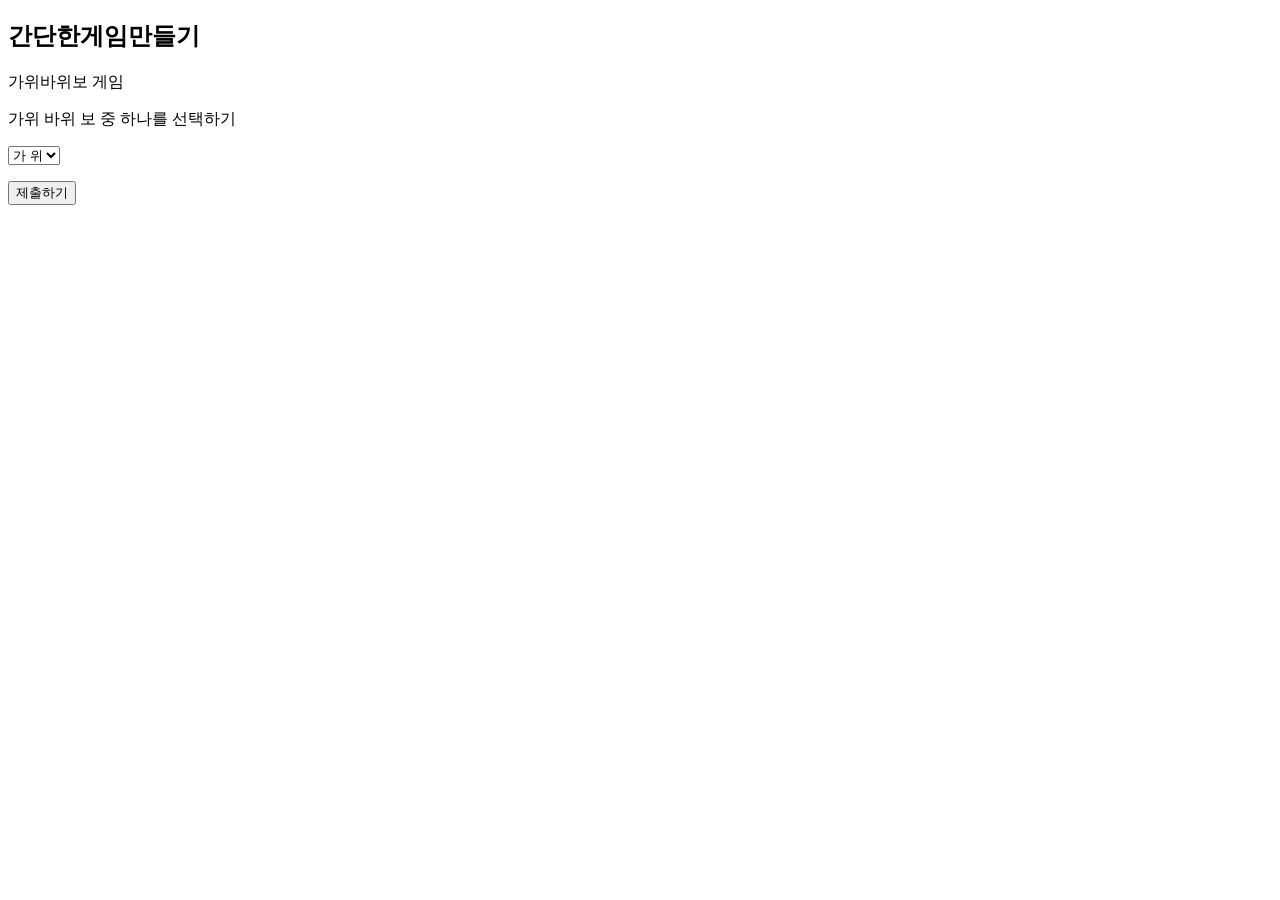
<file: src/main/webapp/simple_game.html>
<!DOCTYPE html>
<html>
<head>
<meta charset="UTF-8">
<title>Insert title here</title>
</head>
<body>
	<h2>간단한게임만들기</h2>
	<p>가위바위보 게임</p>
	
	<form action="simple_gresult.jsp" method="GET">
		<p>가위 바위 보 중 하나를 선택하기</p>
		<p>
			<select name="mysel">
				<option value="1">가 위</option>
				<option value="2">바 위</option>
				<option value="3"> 보</option>				
			</select>
		</p>
		<p>
			<input type="submit" value="제출하기">
		</p>
	</form>
</body>
</html>
</file>
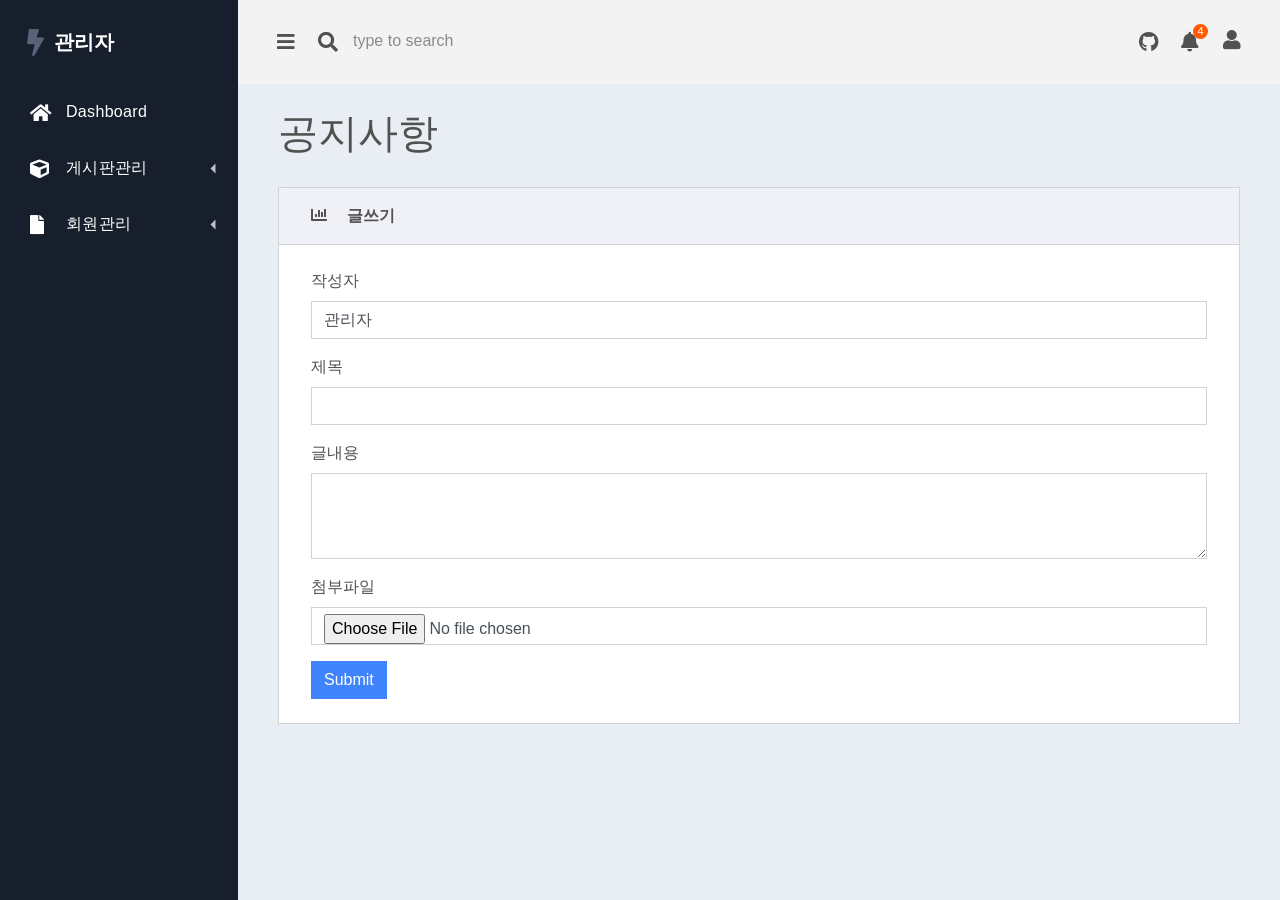
<file: src/main/webapp/admin/mng_bbswrite.html>
<!doctype html>
<html lang="en">

<head>
    <meta charset="utf-8">
    <meta name="viewport" content="width=device-width, initial-scale=1, shrink-to-fit=no">
    <link rel="stylesheet" href="https://use.fontawesome.com/releases/v5.4.1/css/all.css" integrity="sha384-5sAR7xN1Nv6T6+dT2mhtzEpVJvfS3NScPQTrOxhwjIuvcA67KV2R5Jz6kr4abQsz" crossorigin="anonymous">
    <link rel="stylesheet" href="../css/bootstrap.min.css">
    <script src="../js/jquery-3.7.0.min.js"></script>
    <!-- <script src="https://cdn.jsdelivr.net/npm/popper.js@1.16.1/dist/umd/popper.min.js"></script> -->
    <script src="../js/bootstrap.bundle.min.js"></script>
    <link rel="stylesheet" href="../css/admin.css">
    <title>admin Document</title>
</head>

<body>
    <div class="dash">
        <div class="dash-nav dash-nav-dark">
            <header>
                <a href="#!" class="menu-toggle">
                    <i class="fas fa-bars"></i>
                </a>
                <a href="index.html" class="spur-logo"><i class="fas fa-bolt"></i> <span>관리자</span></a>
            </header>
            <nav class="dash-nav-list">
                <a href="index.html" class="dash-nav-item">
                    <i class="fas fa-home"></i> Dashboard </a>
                                    
                <div class="dash-nav-dropdown ">
                    <a href="#!" class="dash-nav-item dash-nav-dropdown-toggle">
                        <i class="fas fa-cube"></i> 게시판관리 </a>
                    <div class="dash-nav-dropdown-menu">                                            
                        <a href="board.html" class="dash-nav-dropdown-item">공지사항</a>
                    </div>
                </div>
                <div class="dash-nav-dropdown">
                    <a href="#!" class="dash-nav-item dash-nav-dropdown-toggle">
                        <i class="fas fa-file"></i> 회원관리 </a>
                    <div class="dash-nav-dropdown-menu">
                        <a href="blank.html" class="dash-nav-dropdown-item">회원목록</a>                        
                    </div>
                </div>
               
            </nav>
        </div>
        <div class="dash-app">
            <header class="dash-toolbar">
                <a href="#!" class="menu-toggle">
                    <i class="fas fa-bars"></i>
                </a>
                <a href="#!" class="searchbox-toggle">
                    <i class="fas fa-search"></i>
                </a>
                <form class="searchbox" action="#!">
                    <a href="#!" class="searchbox-toggle"> <i class="fas fa-arrow-left"></i> </a>
                    <button type="submit" class="searchbox-submit"> <i class="fas fa-search"></i> </button>
                    <input type="text" class="searchbox-input" placeholder="type to search">
                </form>
                <div class="tools">
                    <a href="#" target="_blank" class="tools-item">
                        <i class="fab fa-github"></i>
                    </a>
                    <a href="#!" class="tools-item">
                        <i class="fas fa-bell"></i>
                        <i class="tools-item-count">4</i>
                    </a>
                    <div class="dropdown tools-item">
                        <a href="#" class="" id="dropdownMenu1" data-toggle="dropdown" aria-haspopup="true" aria-expanded="false">
                            <i class="fas fa-user"></i>
                        </a>
                        <div class="dropdown-menu dropdown-menu-right" aria-labelledby="dropdownMenu1">
                            <a class="dropdown-item" href="#">관리자정보</a>
                            <a class="dropdown-item" href="mng_login.html">로그아웃</a>
                        </div>
                    </div>
                </div>
            </header>
            <main class="dash-content">
                <div class="container-fluid">
                    <h1 class="dash-title">공지사항</h1>
                    <div class="row">
                        <div class="col-xl-12">
                            <div class="card spur-card">
                                <div class="card-header">
                                    <div class="spur-card-icon">
                                        <i class="fas fa-chart-bar"></i>
                                    </div>
                                    <div class="spur-card-title"> 글쓰기 </div>
                                </div>
                                <div class="card-body ">
                                    <form action="mng_bbswrtpro.jsp" method="POST" enctype="multipart/form-data">
                                        <div class="form-group">
                                            <label for="exampleFormControlInput1">작성자</label>
                                            <input type="text" class="form-control" id="exampleFormControlInput1" name="writer" value="관리자">
                                        </div>
                                        <div class="form-group">
                                            <label for="exampleFormControlInput1">제목</label>
                                            <input type="text" class="form-control" id="exampleFormControlInput1" name="subject">
                                        </div>
                                        
                                        <div class="form-group">
                                            <label for="exampleFormControlTextarea1">글내용</label>
                                            <textarea class="form-control" id="exampleFormControlTextarea1" rows="3" name="content"></textarea>
                                        </div>
                                        
                                        <div class="form-group">
                                            <label for="exampleFormControlTextarea1">첨부파일</label>
                                            <input type="file" class="form-control" id="exampleFormControlInput1" name="filename">
                                        </div>
                                        
                                        <button type="submit" class="btn btn-primary">Submit</button>
                                    </form>
                                </div>
                            </div>
                        </div> <!--  put your rows / columns here -->
                    </div>
                </div>
            </main>
        </div>
    </div>
    <script src="../js/admin.js"></script>
</body>

</html>
</file>
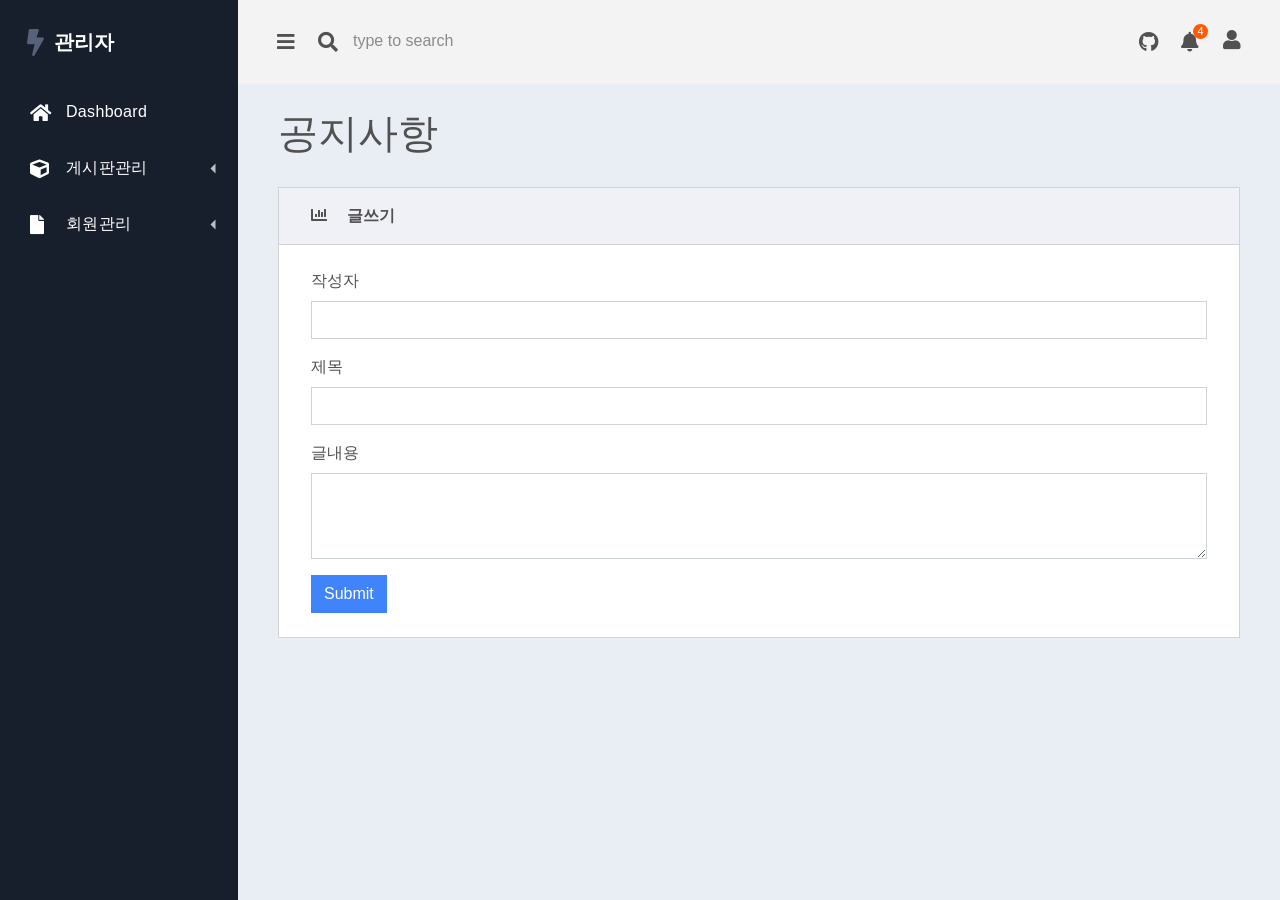
<file: src/main/webapp/admin/mng_blank.html>
<!doctype html>
<html lang="en">

<head>
    <meta charset="utf-8">
    <meta name="viewport" content="width=device-width, initial-scale=1, shrink-to-fit=no">
    <link rel="stylesheet" href="https://use.fontawesome.com/releases/v5.4.1/css/all.css" integrity="sha384-5sAR7xN1Nv6T6+dT2mhtzEpVJvfS3NScPQTrOxhwjIuvcA67KV2R5Jz6kr4abQsz" crossorigin="anonymous">
    <link rel="stylesheet" href="../css/bootstrap.min.css">
    <script src="../js/jquery-3.7.0.min.js"></script>
    <!-- <script src="https://cdn.jsdelivr.net/npm/popper.js@1.16.1/dist/umd/popper.min.js"></script> -->
    <script src="../js/bootstrap.bundle.min.js"></script>
    <link rel="stylesheet" href="../css/admin.css">
    <title>admin Document</title>
</head>

<body>
    <div class="dash">
        <div class="dash-nav dash-nav-dark">
            <header>
                <a href="#!" class="menu-toggle">
                    <i class="fas fa-bars"></i>
                </a>
                <a href="index.html" class="spur-logo"><i class="fas fa-bolt"></i> <span>관리자</span></a>
            </header>
            <nav class="dash-nav-list">
                <a href="index.html" class="dash-nav-item">
                    <i class="fas fa-home"></i> Dashboard </a>
                                    
                <div class="dash-nav-dropdown ">
                    <a href="#!" class="dash-nav-item dash-nav-dropdown-toggle">
                        <i class="fas fa-cube"></i> 게시판관리 </a>
                    <div class="dash-nav-dropdown-menu">                                            
                        <a href="board.html" class="dash-nav-dropdown-item">공지사항</a>
                    </div>
                </div>
                <div class="dash-nav-dropdown">
                    <a href="#!" class="dash-nav-item dash-nav-dropdown-toggle">
                        <i class="fas fa-file"></i> 회원관리 </a>
                    <div class="dash-nav-dropdown-menu">
                        <a href="blank.html" class="dash-nav-dropdown-item">회원목록</a>                        
                    </div>
                </div>
               
            </nav>
        </div>
        <div class="dash-app">
            <header class="dash-toolbar">
                <a href="#!" class="menu-toggle">
                    <i class="fas fa-bars"></i>
                </a>
                <a href="#!" class="searchbox-toggle">
                    <i class="fas fa-search"></i>
                </a>
                <form class="searchbox" action="#!">
                    <a href="#!" class="searchbox-toggle"> <i class="fas fa-arrow-left"></i> </a>
                    <button type="submit" class="searchbox-submit"> <i class="fas fa-search"></i> </button>
                    <input type="text" class="searchbox-input" placeholder="type to search">
                </form>
                <div class="tools">
                    <a href="#" target="_blank" class="tools-item">
                        <i class="fab fa-github"></i>
                    </a>
                    <a href="#!" class="tools-item">
                        <i class="fas fa-bell"></i>
                        <i class="tools-item-count">4</i>
                    </a>
                    <div class="dropdown tools-item">
                        <a href="#" class="" id="dropdownMenu1" data-toggle="dropdown" aria-haspopup="true" aria-expanded="false">
                            <i class="fas fa-user"></i>
                        </a>
                        <div class="dropdown-menu dropdown-menu-right" aria-labelledby="dropdownMenu1">
                            <a class="dropdown-item" href="#">관리자정보</a>
                            <a class="dropdown-item" href="mng_login.html">로그아웃</a>
                        </div>
                    </div>
                </div>
            </header>
            <main class="dash-content">
                <div class="container-fluid">
                    <h1 class="dash-title">공지사항</h1>
                    <div class="row">
                        <div class="col-xl-12">
                            <div class="card spur-card">
                                <div class="card-header">
                                    <div class="spur-card-icon">
                                        <i class="fas fa-chart-bar"></i>
                                    </div>
                                    <div class="spur-card-title"> 글쓰기 </div>
                                </div>
                                <div class="card-body ">
                                    <form>
                                        <div class="form-group">
                                            <label for="exampleFormControlInput1">작성자</label>
                                            <input type="text" class="form-control" id="exampleFormControlInput1">
                                        </div>
                                        <div class="form-group">
                                            <label for="exampleFormControlInput1">제목</label>
                                            <input type="text" class="form-control" id="exampleFormControlInput1">
                                        </div>
                                        
                                        <div class="form-group">
                                            <label for="exampleFormControlTextarea1">글내용</label>
                                            <textarea class="form-control" id="exampleFormControlTextarea1" rows="3"></textarea>
                                        </div>
                                        <button type="submit" class="btn btn-primary">Submit</button>
                                    </form>
                                </div>
                            </div>
                        </div> <!--  put your rows / columns here -->
                    </div>
                </div>
            </main>
        </div>
    </div>
    <script src="../js/admin.js"></script>
</body>

</html>
</file>
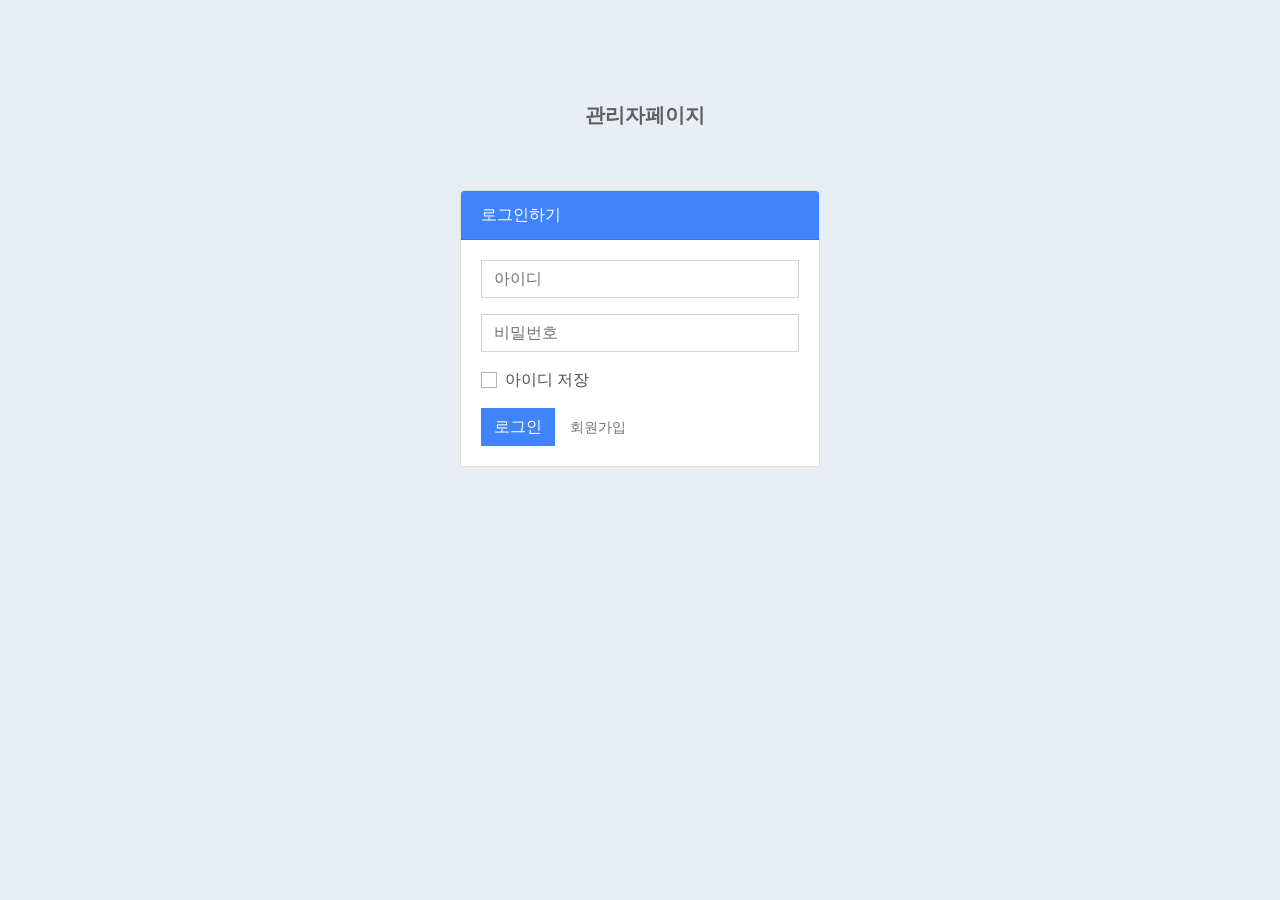
<file: src/main/webapp/admin/mng_login.html>
<!DOCTYPE html>
<html>
<head>
<meta charset="UTF-8">
<title>Insert title here</title>
<link rel="stylesheet" href="../css/bootstrap.min.css">
<script src="../js/jquery-3.7.0.min.js"></script>
<script src="../js/bootstrap.bundle.min.js"></script>
<link rel="stylesheet" href="../css/admin.css">
</head>
<body>
	
	<div class="form-screen">
        <a href="index.html" class="spur-logo"><i class="fas fa-bolt"></i> <span>관리자페이지</span></a>
        <div class="card account-dialog">
            <div class="card-header bg-primary text-white"> 로그인하기 </div>
            <div class="card-body">
                <form action="mng_board.jsp">
                    <div class="form-group">
                        <input type="text" class="form-control" id="exampleInputEmail1" aria-describedby="emailHelp" placeholder="아이디">
                    </div>
                    <div class="form-group">
                        <input type="password" class="form-control" id="exampleInputPassword1" placeholder="비밀번호">
                    </div>
                    <div class="form-group">
                        <div class="custom-control custom-checkbox">
                            <input type="checkbox" class="custom-control-input" id="customCheck1">
                            <label class="custom-control-label" for="customCheck1">아이디 저장</label>
                        </div>
                    </div>
                    <div class="account-dialog-actions">
                        <button type="submit" class="btn btn-primary">로그인</button>
                        <a class="account-dialog-link" href="#">회원가입</a>
                    </div>
                </form>
            </div>
        </div>
    </div>

</body>
</html>
</file>
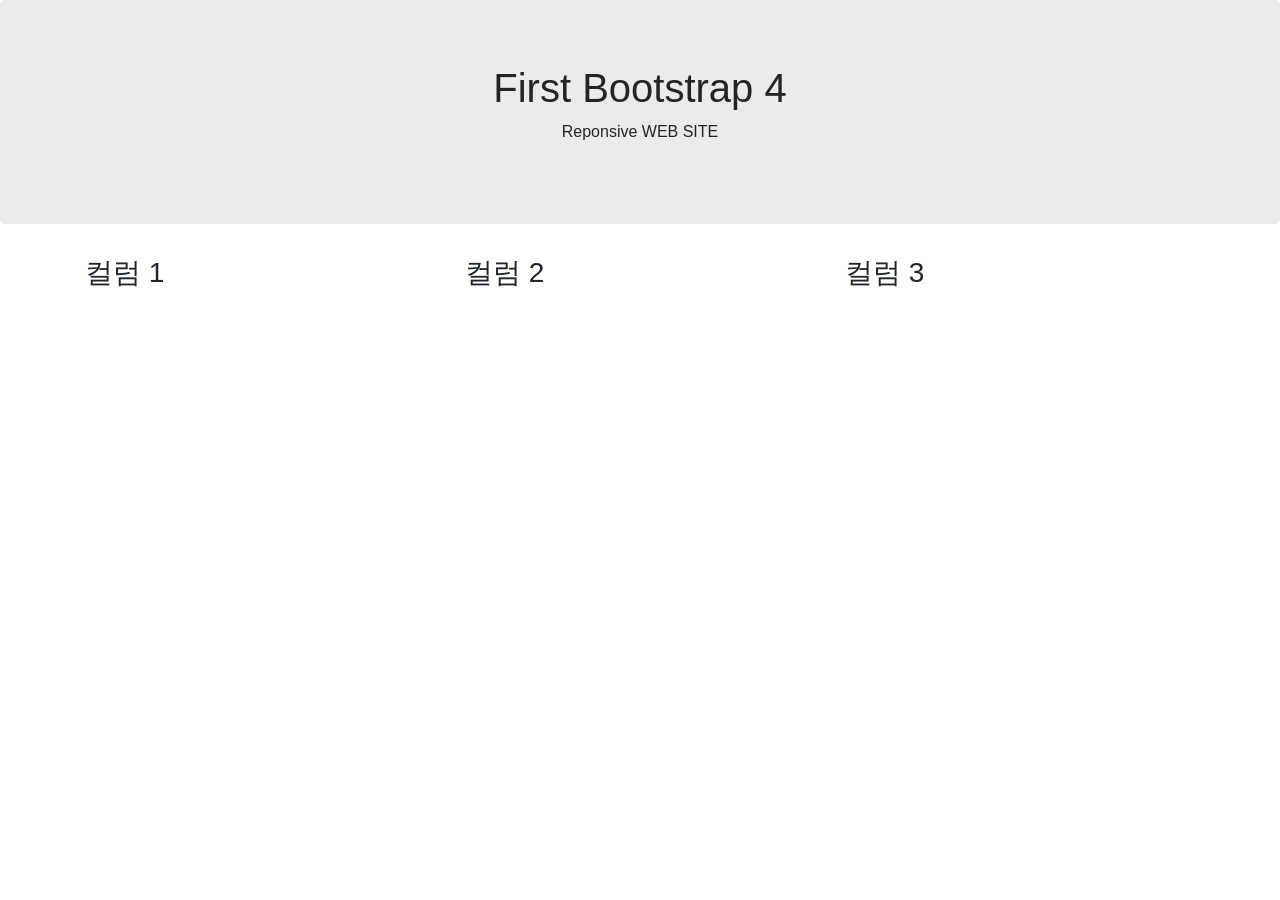
<file: src/main/webapp/admin/testbs4.html>
<!DOCTYPE html>
<html>
<head>
<meta charset="UTF-8">
<title>Insert title here</title>

<link rel="stylesheet" href="../css/bootstrap.min.css">
<script src="../js/jquery-3.7.0.min.js"></script>
<script src="../js/bootstrap.bundle.min.js"></script>

</head>
<body>

	<div class="jumbotron text-center">
		<h1>First Bootstrap 4</h1>
		<p>Reponsive WEB SITE</p>
	</div>
	
	<div class="container">
		
		<div class="row">
			
			<div class="col-sm-4">
				<h3>컬럼 1</h3>
			</div>
			
			<div class="col-sm-4">
				<h3>컬럼 2</h3>
			</div>
			
			<div class="col-sm-4">
				<h3>컬럼 3</h3>
			</div>
			
		</div>
		
	</div>
</body>
</html>
</file>
